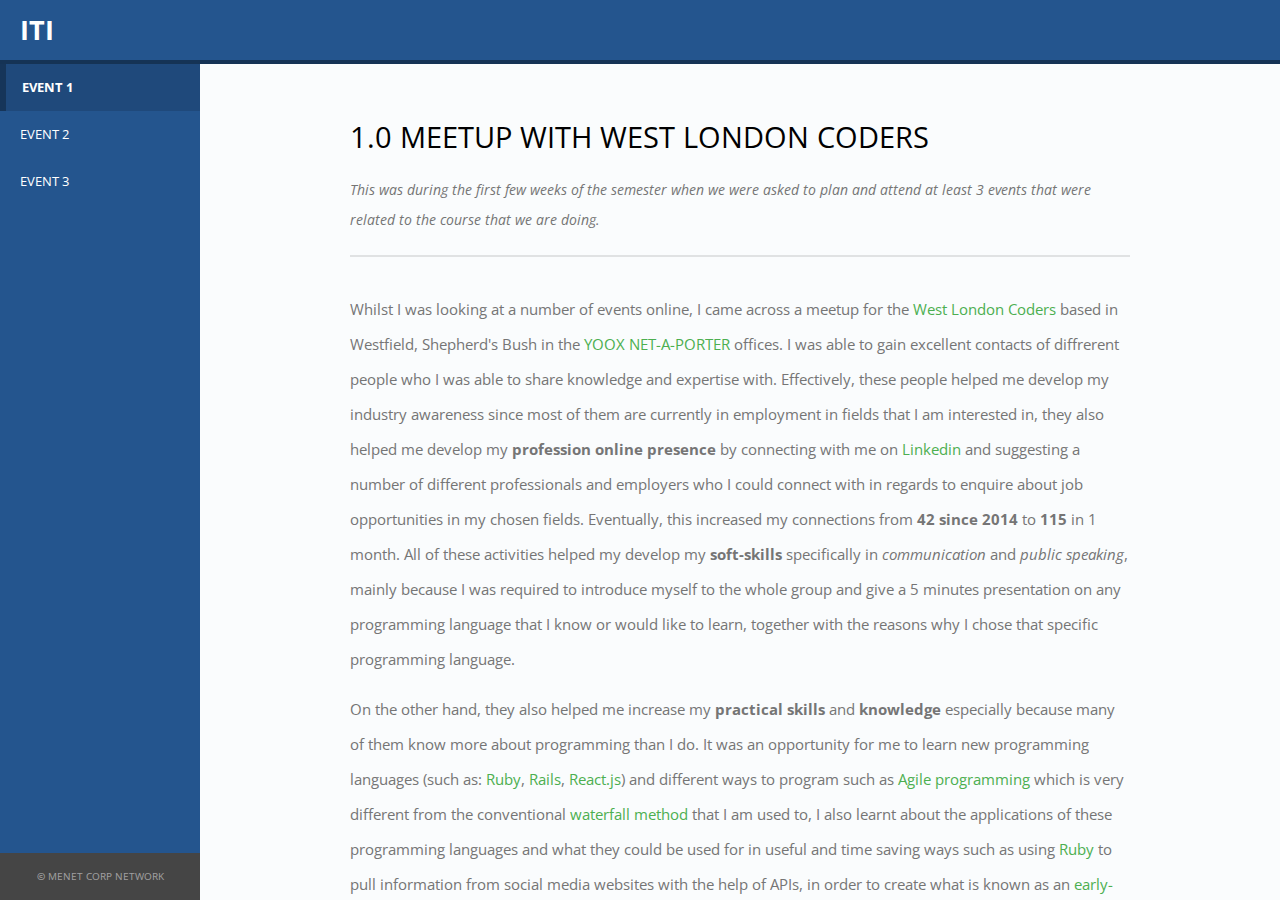
<file: index.html>
<!DOCTYPE html>
<html lang="en">
<head>
	<title>REFLECTIVE JOURNAL</title>                  
	<meta charset="utf-8" />
	<meta name="viewport" content="width=device-width, initial-scale=1.0, minimum-scale=1.0" />
	<link rel="stylesheet" media="screen, projection" href="assets/css/stylesheet.css" />	
	<script type="text/javascript" src="assets/js/jquery.js"></script>
	<script type="text/javascript" src="assets/js/script.js"></script>
	<link rel="stylesheet" type="text/css" href="https://maxcdn.bootstrapcdn.com/font-awesome/4.7.0/css/font-awesome.min.css">
</head>

<body>
	<div class="app-header">
		<h1><a href="../../index.html">ITI</a></h1>
	</div><!-- End of app header -->

	<div class="sidebar-one">
		<div class="nav-menu">
			<ul>
				<li><a href="" class="active">EVENT 1</a></li>
				<li><a href="assets/html/event2.html">EVENT 2</a></li>
				<li><a href="assets/html/event3.html">EVENT 3</a></li>
			</ul> <!-- End of ul -->
		</div><!-- End of nav-menu -->

		<div class="buttons">
			<div class="buttons-inner">
				<span class="copy">&copy; <a href="#">MENET CORP NETWORK</a></span>
			</div><!-- End of buttons inner -->
		</div><!-- End of buttons -->
		
	</div><!-- End of sidebar one -->

	<div class="main-content">		
		<div class="main-content-inner">			
			<div class="container">
				<h2>1.0 MEETUP WITH WEST LONDON CODERS</h2>
				<p class="tag-line">This was during the first few weeks of the semester when we were asked to plan and attend at least 3 events that were related to the course that we are doing.</p>

				<hr class="underline"></hr>

				<p>Whilst I was looking at a number of events online, I came across a meetup for the <a href="http://westlondoncoders.com" target="_blank">West London Coders</a> based in Westfield, Shepherd's Bush in the <a href="http://www.ynap.com/" target="_blank">YOOX NET-A-PORTER</a> offices. I was able to gain excellent contacts of diffrerent people who I was able to share knowledge and expertise with. Effectively, these people helped me develop my industry awareness since most of them are currently in employment in fields that I am interested in, they also helped me develop my <strong>profession online presence</strong> by connecting with me on <a href="https://www.linkedin.com/in/mrishofmabeid/" target="_blank">Linkedin</a> and suggesting a number of different professionals and employers who I could connect with in regards to enquire about job opportunities in my chosen fields. Eventually, this increased my connections from <strong>42 since 2014</strong> to <strong>115</strong> in 1 month. All of these activities helped my develop my <strong>soft-skills</strong> specifically in <em>communication</em> and <em>public speaking</em>, mainly because I was required to introduce myself to the whole group and give a 5 minutes presentation on any programming language that I know or would like to learn, together with the reasons why I chose that specific programming language.</p>

				<p>On the other hand, they also helped me increase my <strong>practical skills</strong> and <Strong>knowledge</strong> especially because many of them know more about programming than I do. It was an opportunity for me to learn new programming languages (such as: <a href="https://www.ruby-lang.org/en/" target="_blank">Ruby</a>, <a href="http://rubyonrails.org/" target="_blank">Rails</a>, <a href="https://reactjs.org/" target="_blank">React.js</a>) and different ways to program such as <a href="">Agile programming</a> which is very different from the conventional <a href="">waterfall method</a> that I am used to, I also learnt about the applications of these programming languages and what they could be used for in useful and time saving ways such as using <a href="https://www.ruby-lang.org/en/" target="_blank">Ruby</a> to pull information from social media websites with the help of APIs, in order to create what is known as an <a href="">early-warning tool</a> that effectively identifies any problems and their locations much quicker so that these problems could be solved immediately.</p>

				<p>And finally, after a full day of learning and making new contacts they introduced us to another organization known as <a href="https://codebar.io/" target="_blank">Codebar</a> which provides similar opportunities for learning programming, however, they do more in terms of giving exercises to encourage people to learn more as well as competitions among students with prizes for the best participants. <a href="event2.html">Read more here.</a></p>

				<img src="assets/img/rspv_wlc.PNG" class="margin">

				<p>The following are the co-orgaizers of the event who I met, taught me programming and introduced me to the rest of the group of attendees of the event as well as some of their contacts on Linkedin.</p>

				<div class="row group">
					<div class="col col-xs-12 col-sm-4">
						<div class="contact">
							<div class="splash">
								<img src="assets/img/jerome.jpg" class="contact_img">
							</div>

							<div class="contact_details">
								<a href="https://www.meetup.com/West-London-Coders/members/206267709/" target="_blank">
									<h5>Jerome Clarke</h5>
								</a>

								<div class="social">
									<a href="https://twitter.com/JeromeJJClarke/" target="_blank"><i class="fa fa-twitter" style="font-size: 20px;"></i></a>
									<a href="https://www.meetup.com/West-London-Coders/members/206267709/" target="_blank"><i class="fa fa-meetup" style="font-size: 20px;"></i></a>
								</div> <!-- End of social -->
							</div> <!-- End of contact details -->
						</div> <!-- End of contact -->
					</div> <!-- End of col -->

					<div class="col col-xs-12 col-sm-4">
						<div class="contact">
							<div class="splash">
								<img src="assets/img/steve.jpg" class="contact_img">
							</div>

							<div class="contact_details">
								<a href="https://www.meetup.com/West-London-Coders/members/202775078/" target="_blank">
									<h5>Steve Brewer</h5>
								</a>

								<div class="social">
									<a href="https://www.facebook.com/svpersteve" target="_blank"><i class="fa fa-facebook" style="font-size: 18px;"></i></a>
									<a href="https://twitter.com/svpersteve/" target="_blank"><i class="fa fa-twitter" style="font-size: 20px;"></i></a>
									<a href="https://www.meetup.com/West-London-Coders/members/202775078/" target="_blank"><i class="fa fa-meetup" style="font-size: 20px;"></i></a>
								</div> <!-- End of social -->
							</div> <!-- End of contact details -->
						</div> <!-- End of contact -->
					</div> <!-- End of col -->
				</div> <!-- End of row -->
			</div> <!-- End of container -->			
		</div><!-- End of main content inner -->		
	</div><!-- End of main content -->	
</body> <!-- End of body -->
</html> <!-- End of html -->
</file>
<file: assets/css/stylesheet.css>
@charset "UTF-8";
@import url('https://fonts.googleapis.com/css?family=Open+Sans:300,400,700');

html {
	padding: 0;
	margin: 0;
	background-color: rgb(250,252,253);
}

body {
	margin: 0;
	padding: 0;
	font-size: 93%;
	line-height: 1.8em;
	background-color: rgb(250,252,253);
	font-family: 'Open Sans', sans-serif;
}

a, a:link, a:visited {
	outline: none;
	text-decoration: none;
	color: rgba(76,175,80 ,1);
}

h2, h3, h4, h5, h6 {
	margin-top: 0;
}

p {
	font-size: 101%;
	margin: 0 0 1em 0;
	line-height: 35px;
	color: rgba(117,117,117 ,1);
}

img {
	display: block;
	max-width: 100%;
	border-radius: 4px;
	box-shadow: 0px 0px 20px rgba(0, 0, 0, .2);
}

.left {
	float: left;
	width: 300px;
	height: 300px;
	margin-right: 20px;
}

.right {
	float: right;
	margin-left: 20px;
}

.app-header {
	background-color: rgb(36,85,142);
	padding: 5px 30px;
	height: 50px;
	color: rgba(255, 255, 255, 1);
	border-bottom: 4px solid rgba(0, 0, 0, .4);
}

.app-header h1 {
	margin-left: -10px;
	font-size: 180%;
	margin-top: 12px;
}

.app-header h1 a {
	color: #fff;
	margin-top: 12px;
	text-decoration: none;
}

/* -------------- NAVIGATION MENU --------------- */

.nav-menu {
	height: 100%;
	overflow: auto;
	background-color: rgb(36,85,142);
}

.nav-menu ul {
	margin: 0;
	padding: 0;
}

.nav-menu ul li {
	list-style: none;
	/*border-bottom: 1px solid #fff;*/
	font-size: 85%;
}

.nav-menu ul li a, .nav-menu ul li a:visited {
	display: block;
	text-decoration: none;
	padding: 10px 20px;
	color: rgba(255, 255, 255, 1);
}

.nav-menu ul li a:hover {
	background-color: rgb(41,98,164);
}

.nav-menu ul li a.active {
	color: #fff;
	font-weight: bold;
	padding-left: 16px;
	border-left: 6px solid rgb(22,53,89);
	background-color: rgb(31,73,123);
}

.buttons {
	width: 200px;
	font-size: 70%;
	font-weight: bold;
	text-align: center;
	background-color: #454545;
	position: absolute;
	bottom: 0;
}

.buttons-inner {
	padding: 10px;
}

.copy {
	color: rgba(255, 255, 255, .5);
}

span.copy a {
	color: rgba(255, 255, 255, .5);
	font-weight: lighter;
	text-decoration: none;
}



/* Begin Main Structure */

.sidebar-one {
	width: 200px;
	position: absolute;
	left: 0;
	height: 500px;
	overflow: auto;
}

.main-content {
	overflow: auto;
	position: absolute;
	left: 200px;
	height: 500px;
	overflow: auto;
	background-color: rgb(250,252,253);
}

.sidebar-two-inner {
	padding: 20px;
}

.main-content-inner {
	padding: 20px;
}

.container {
	max-width: 75%;
	margin: 0 auto;
	padding-top: 40px;
	padding-bottom: 40px;
}

/* -------------------- CONTENT STYES ------------------- */

h2.title {
	font-size: 175%;
	font-weight: 400;
}

h2 {
	font-size: 195%;
	font-weight: 400;
}

h3 {
	font-size: 140%;
	font-weight: 400;
	margin: 50px 0 20px 0;
}

p.tag-line {
	font-size: 94%;
	line-height: 30px;
	font-style: italic;
	margin-bottom: 20px;
}

hr.underline {
	margin-bottom: 35px;
	border: .4px solid rgba(0, 0, 0, .1);
}

.margin {
	margin: 30px 0 40px 0;
}

.medium {
	height: 400px;
}

.small {
	height: 50px;
	width: 60px;
}

.contact {
	height: auto;
	max-width: 270px;
	border-radius: 5px;
	margin-bottom: 20px;
	background-color: #fff;
	box-shadow: 0px 0px 10px rgba(0, 0, 0, .2);
}

.splash {
	height: 100px;
	position: relative;
	border-radius: 5px 5px 0 0;
	background-image: linear-gradient(-225deg, rgba(0,101,168,0.6) 0%, rgba(0,36,61,0.6) 50%), url('https://kitt.lewagon.com/placeholder/cities/berlin');
}

.contact_img {
	left: 36%;
	top: 65px;
	height: 60px;
	border-radius: 50%;
	position: absolute;
	border: 4px solid #fff;
}

.contact_details{
	padding: 10px;
	margin: 40px 0 0 0;
}

.contact_details h5 {
	font-size: 20px;
	text-align: center;
	padding-left: -13px;
	font-weight: lighter;
}

.social {
	text-align: center;
}

.fa {
	margin: 0 10px;
}

.fa-meetup {
	color: #e4405f;
}

.fa-facebook {
	color: #3b5999;
}

.fa-twitter {
	color: #55acee;
}

.list {
    margin: 0 0 40px 0;
    padding: 5px 20px 10px 20px;
    border-radius: 5px;
    background-color: #F5F5F5;
}

.thumbnails {
    display: flex;
    flex-direction: row;
}

.thumbnails ul {
    margin: 0;
    padding: 0;
}

.thumbnails li {
    list-style: none;
    max-width: 100%;
    display: inline-block;
    padding: 0px 5px;
    width: 70px;
    height: 50px;
}

.thumbnails li a {
    margin-bottom: 100px;
}

.list img {
    border-radius: 5px;
}

#name {
	margin-top: 15px;
}




@media screen and (min-width: 1370px) {
	.container {
		max-width: 50%;
	}
}


/* ------ GRID SYSTEM ------ */
.row {
    margin-right: -20px;
}

.col {
    float: left;
    max-width: 100%;
    padding-right: 20px;
    box-sizing: border-box; 
}

.col-xs-11 {
    width: 91.662%;
}

.col-xs-10 {
    width: 83.332%;
}

.col-xs-9 {
    width: 75%;
}

.col-xs-8 {
    width: 66.662%;
}

.col-xs-7 {
    width: 58.332%;
}

.col-xs-6 {
    width: 50%;
}

.col-xs-5 {
    width: 41.662%;
}

.col-xs-4 {
    width: 33.332%;
}

.col-xs-3 {
    width: 25%;
}

.col-xs-2 {
    width: 16.662%;
}

.col-xs-1 {
    width: 8.332%;
}

@media screen and (min-width: 768px) {
    .col-sm-11 {
        width: 91.662%;
    }

    .col-sm-10 {
        width: 83.332%;
    }

    .col-sm-9 {
        width: 75%;
    }

    .col-sm-8 {
        width: 66.662%;
    }

    .col-sm-7 {
        width: 58.332%;
    }

    .col-sm-6 {
        width: 50%;
    }

    .col-sm-5 {
        width: 41.662%;
    }

    .col-sm-4 {
        width: 33.332%;
    }

    .col-sm-3 {
        width: 25%;
    }

    .col-sm-2 {
        width: 16.662%;
    }

    .col-sm-1 {
        width: 8.332%;
    }
}

@media screen and (min-width: 1024px) {
    .col-md-11 {
        width: 91.662%;
    }

    .col-md-10 {
        width: 83.332%;
    }

    .col-md-9 {
        width: 75%;
    }

    .col-md-8 {
        width: 66.662%;
    }

    .col-md-7 {
        width: 58.332%;
    }

    .col-md-6 {
        width: 50%;
    }

    .col-md-5 {
        width: 41.662%;
    }

    .col-md-4 {
        width: 33.332%;
    }

    .col-md-3 {
        width: 25%;
    }

    .col-md-2 {
        width: 16.662%;
    }

    .col-md-1 {
        width: 8.332%;
    }
}

@media screen and (min-width: 1280px) {
    .col-lg-11 {
        width: 91.662%;
    }

    .col-lg-10 {
        width: 83.332%;
    }

    .col-lg-9 {
        width: 75%;
    }

    .col-lg-8 {
        width: 66.662%;
    }

    .col-lg-7 {
        width: 58.332%;
    }

    .col-lg-6 {
        width: 50%;
    }

    .col-lg-5 {
        width: 41.662%;
    }

    .col-lg-4 {
        width: 33.332%;
    }

    .col-lg-3 {
        width: 25%;
    }

    .col-lg-2 {
        width: 16.662%;
    }

    .col-lg-1 {
        width: 8.332%;
    }
}



/** ************** "CLEARFIX" SET IN THE .group CLASS BEGINS HERE ************** **/

.group:before, .group:after, .row:before, .row:after {
    content: "";
    display: table;
}

.group:after, .row:after {
    clear: both;
}

.group, .row {
    zoom: 1;
}
</file>
